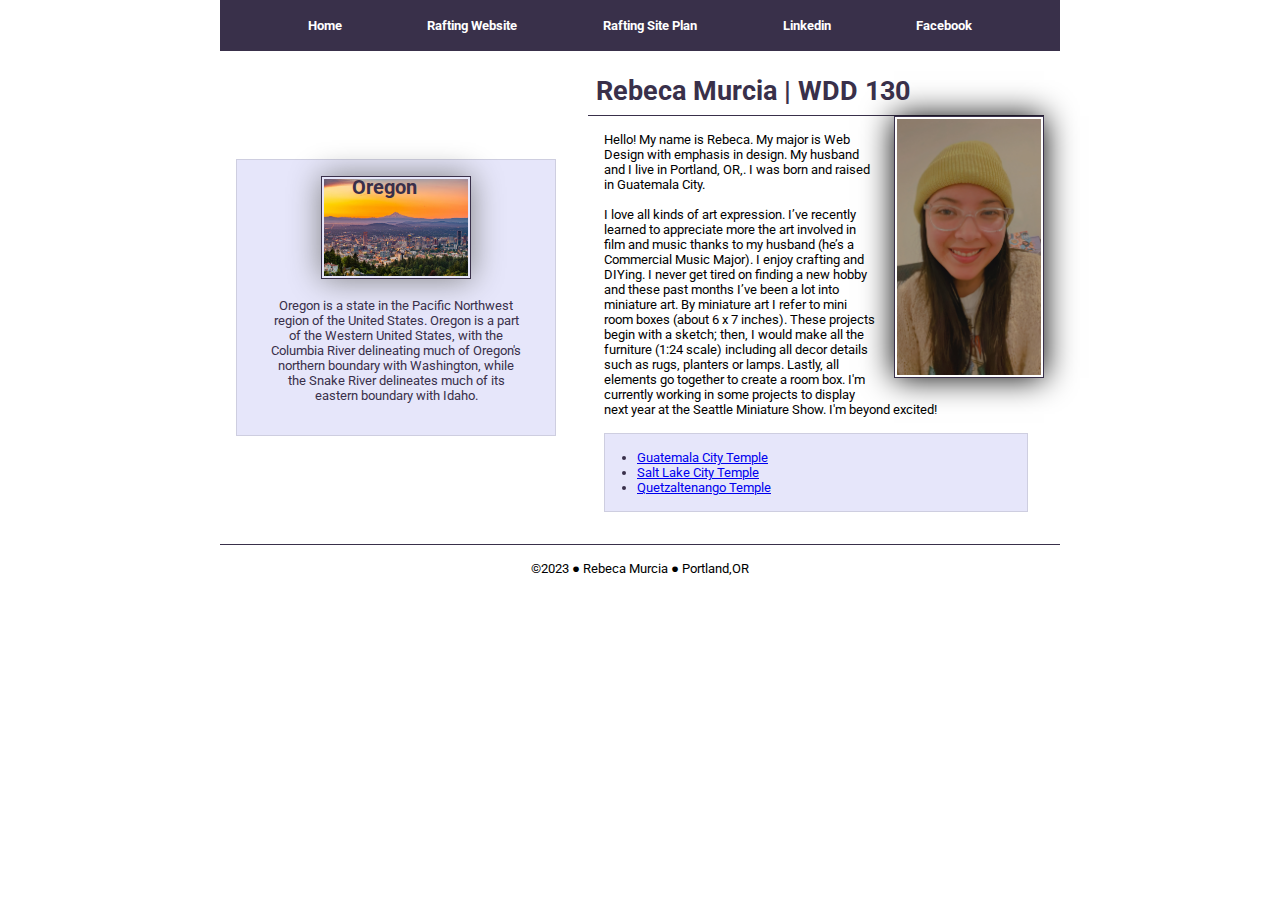
<file: index.html>
<!DOCTYPE html>
<html lang="en-US">
<head>
    <meta charset="UTF-8">
    <meta name="viewport" content="width=device-width, initial-scale=1.0">
    <title>Rebeca Murcia | WDD 130</title>
    <meta name="description" content="This page is about Rebeca Murcia, her learning journey with wdd130 and her interests.">
    <meta name="author" content="Rebeca Murcia">
    <link rel="stylesheet" href="styles/styles.css">
    <link href="https://fonts.googleapis.com/css?family=Roboto" rel="stylesheet">
</head>
<body>
    <header>
        <nav> 
            <a href="#">Home</a>
            <a href="wwr/"> Rafting Website</a>
            <a href="wwr/site-plan-rafting.html">Rafting Site Plan</a>
            <a href="https://www.linkedin.com/in/marebecalopez/">Linkedin</a>
            <a href="https://www.facebook.com/rebeca.lopez.93">Facebook</a>
        </nav>
    </header>
    <div class ="grid">
    <main>
        <h1>Rebeca Murcia | WDD 130</h1>
        <img src="images/profile.JPG" alt="Rebeca Murcia" width="200">
        <p>Hello! My name is Rebeca. My major is Web Design with emphasis in design. My husband and I live in Portland, OR,. I was born and raised in Guatemala City. <br><br> I love all kinds of art expression. I’ve recently learned to appreciate more the art involved in film and music thanks to my husband (he’s a Commercial Music Major). 
            I enjoy crafting and DIYing. I never get tired on finding a new hobby and these past months I’ve been a lot into miniature art. By miniature art I refer to mini room boxes (about 6 x 7 inches). These projects begin with a sketch; then, I would make all the furniture (1:24 scale) including all decor details such as rugs, planters or lamps. Lastly, all elements go together to create a room box. I'm currently working in some projects to display next year at the Seattle Miniature Show. I'm beyond excited! </p>
    <ul class="box indent"> 
        <li><a href="https://www.churchofjesuschrist.org/temples/details/guatemala-city-guatemala-temple?lang=eng" target="_blank">Guatemala City Temple</a></li>          
        <li><a href="https://www.churchofjesuschrist.org/temples/details/salt-lake-temple?lang=eng" target="_blank">Salt Lake City Temple</a></li>    
        <li><a href="https://www.churchofjesuschrist.org/temples/details/quetzaltenango-guatemala-temple?lang=eng" target="_blank">Quetzaltenango Temple</a></li>    
    </ul>
        </main>
    <aside class="box">
        <h2>Oregon</h2>
        <img src="images/oregon.jpg" alt="Oregon State">
        <p>Oregon is a state in the Pacific Northwest region of the United States. Oregon is a part of the Western United States, with the Columbia River delineating much of Oregon's northern boundary with Washington, while the Snake River delineates much of its eastern boundary with Idaho. </p>
    </aside>
    </div>
    <footer>
        <P>©2023 ● Rebeca Murcia ● Portland,OR</P>
    </footer>
    
</body>
<!-- 11/25/2023 -->
</html>
</file>
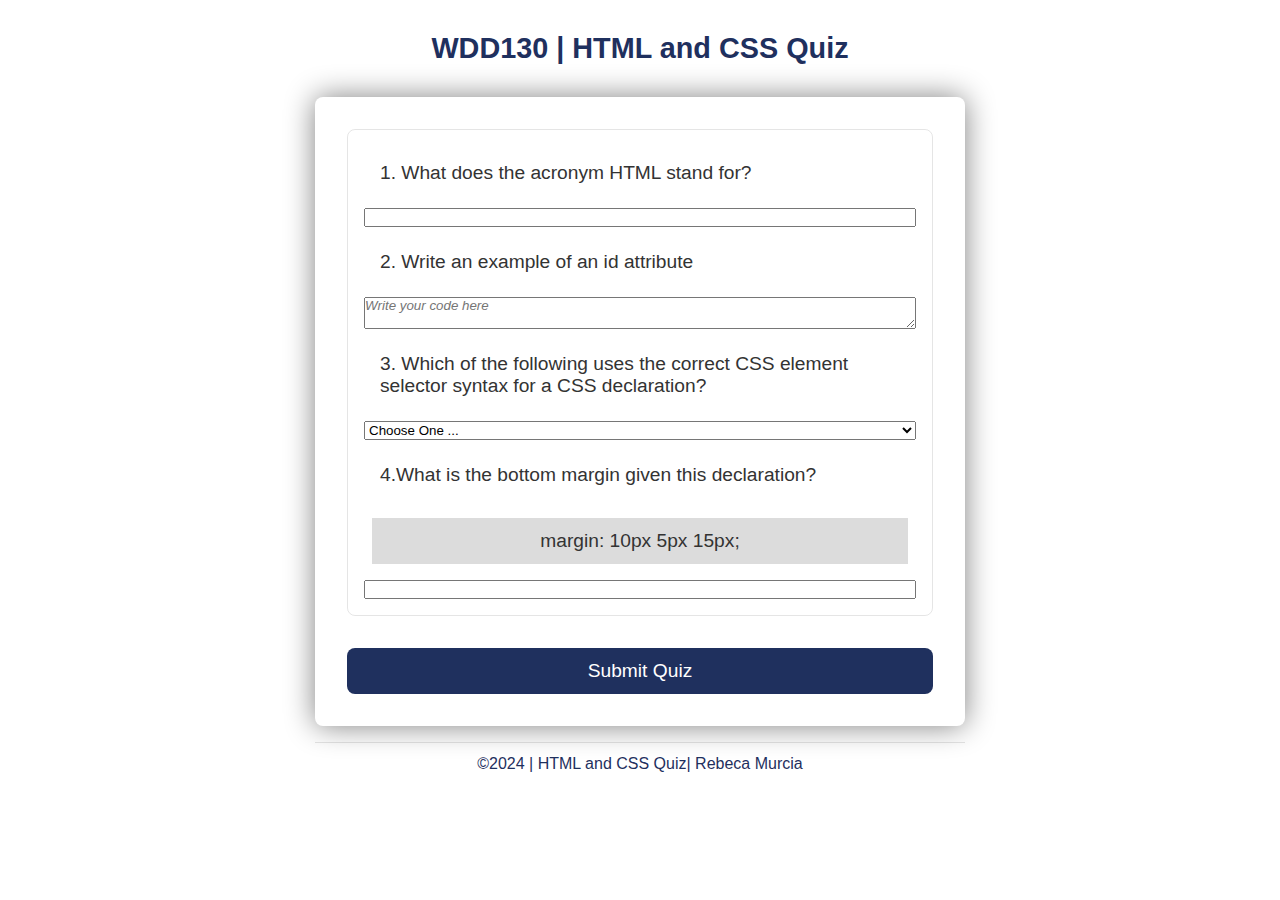
<file: quiz.html>
<!DOCTYPE html>
<html lang="en">
<head>
    <meta charset="UTF-8">
    <meta name="viewport" content="width=device-width, initial-scale=1.0">
    <title>WDD130 | HTML and CSS Quiz</title>
    <meta name="description" content="Quiz to test knowledge of HTML and CSS">
    <meta name="author" content="Rebeca Murcia">
    <link rel="stylesheet" href="styles/quiz.css">
    <link href="https://fonts.googleapis.com/css?family=Roboto" rel="stylesheet">
</head>
<body>
    <header> 
        <h1>WDD130 | HTML and CSS Quiz</h1>
    </header>
    <main>
        <form> 
            <fieldset>
            <label for="q1">1. What does the acronym HTML stand for? </label> 
            <input type="text" id="q1" name="q1">
            <label for="q2">2. Write an example of an id attribute</label>
            <textarea id="q2" name="q2" rows="2" placeholder="Write your code here"></textarea>
            <label for="q3">3. Which of the following uses the correct CSS element selector syntax for a CSS declaration?</label>
            <select id="q3" name="q3">
                <option value="selected disable">Choose One ...</option>
                <option value="wrongAnswer1">image { padding:1em; border: 1px solid black; } </option>
                <option value="rightAsnwer">img { padding: 1em; border: 1px solid black; }</option>
                <option value="wrongAnswer2">pic { padding: 1em, border, 1px, } </option>
            </select>
            <label for="q4">4.What is the bottom margin given this declaration?</label>
            <figure>margin: 10px 5px 15px;</figure>
            <input type="number" id="q4" name="q4" min="1" max="20" >
            </fieldset>
            <button type="submit">Submit Quiz</button>
        </form>
    </main>
    <footer>
        <p>©2024 | HTML and CSS Quiz| Rebeca Murcia </p>
    </footer>
</body>
</html>
</file>
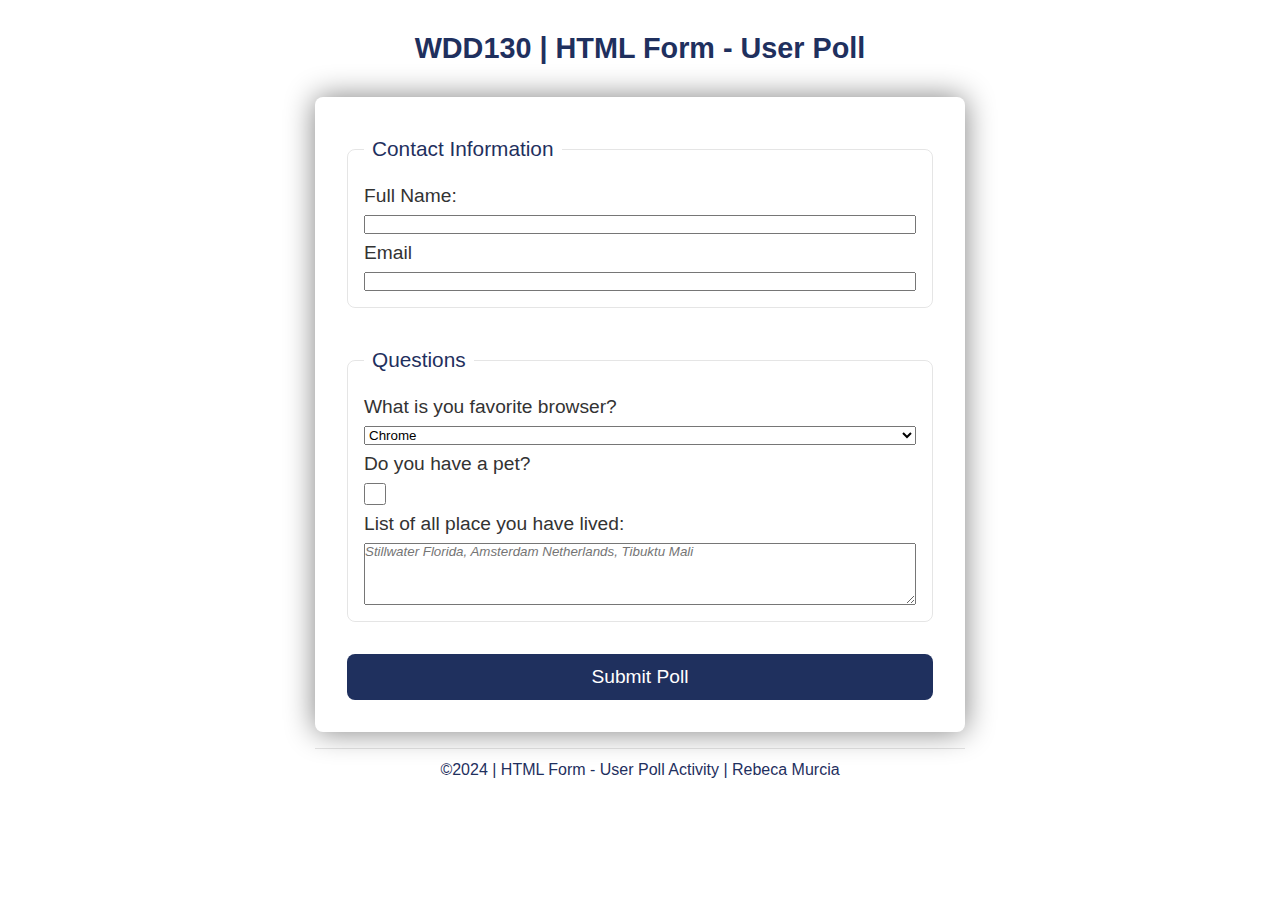
<file: week05/poll-form.html>
<!DOCTYPE html>
<html lang="en">
<head>
    <meta charset="UTF-8">
    <meta name="viewport" content="width=device-width, initial-scale=1.0">
    <title>WDD130 | HTML Form  - User Poll</title>
    <link rel="stylesheet" href="styles/poll-form.css">
    <link href="https://fonts.googleapis.com/css2?family=OpenSans" rel="stylesheet">
</head>
<body>
    <header> 
        <h1>WDD130 | HTML Form - User Poll</h1>
    </header>
    <main>
        <form> 
            <fieldset>
                <legend>Contact Information</legend>
            <label for="fullname">Full Name:</label> 
            <input type="text" id="fullname" name="fullname">
            <label for="email">Email</label>
            <input type="email" id="useremail" name="useremail">
            </fieldset>
            <fieldset>
                <legend>Questions</legend>
                <label for="browser">What is you favorite browser?</label>
                <select id="'browser" name="'browser">
                    <option value="chrome">Chrome</option>
                    <option value="firefox">Firefox</option>
                    <option value="safari">Safari</option>
                    <option value="edge">Edge</option>
                    <option value="brave">Brave</option>
                    <option value="other">Other</option>
                </select>
                <label for="pet">Do you have a pet?</label>
                <input type="checkbox" id="pet" name="pet">
                <label for="feedback">List of all place you have lived:</label>
                <textarea id="feedback" name="feedback" rows="4" placeholder="Stillwater Florida, Amsterdam Netherlands, Tibuktu Mali"></textarea>
            </fieldset>
            <button type="submit">Submit Poll</button>
        </form>
    </main>
    <footer>
        <p>©2024  | HTML Form - User Poll Activity | Rebeca Murcia </p>
    </footer>
</body>
</html>
</file>
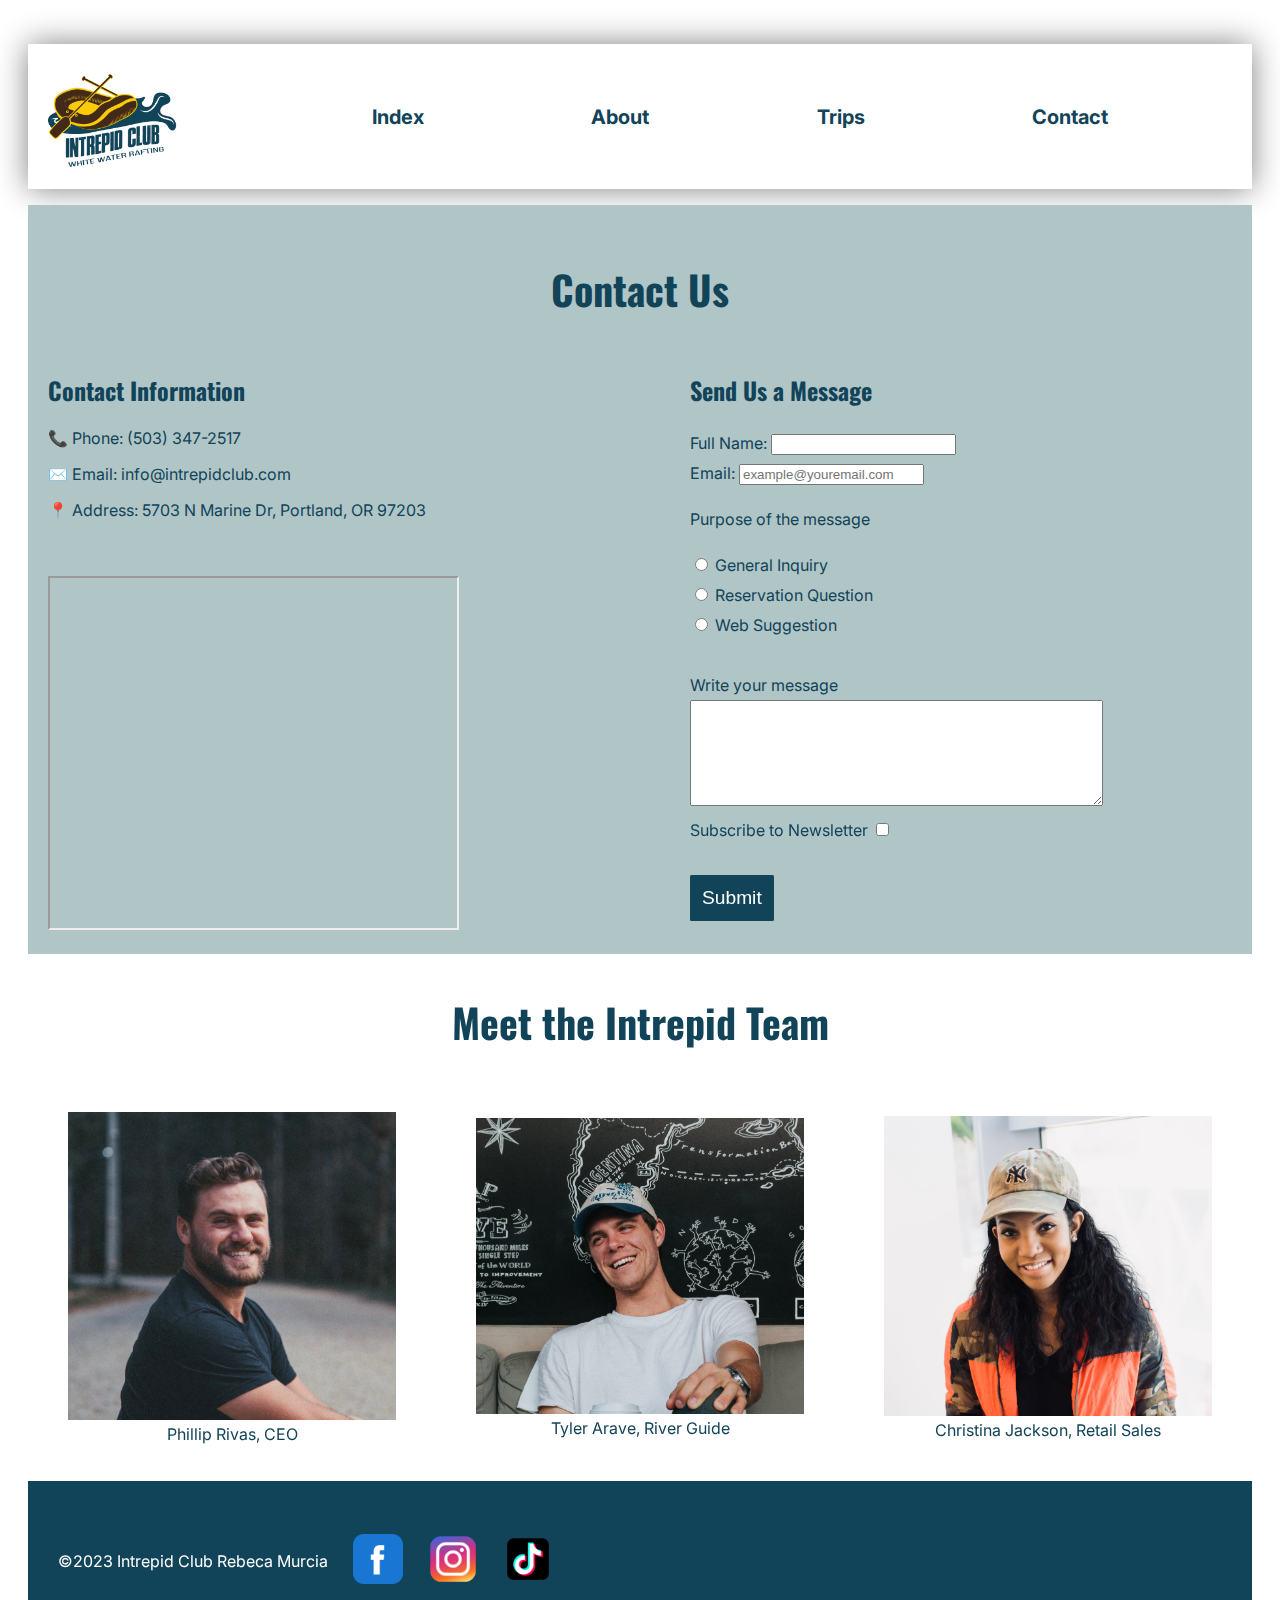
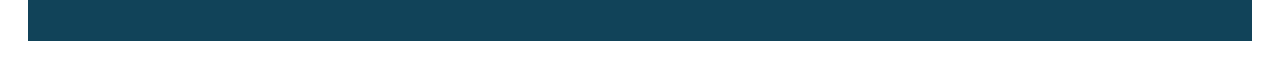
<file: wwr/contact.html>
<!DOCTYPE html>
<html lang="en-US">
<head>
    <meta charset="UTF-8">
    <meta name="viewport" content="width=device-width>, initial-scale=1.0">
    <title>Intrepid Club Contact</title>
    <meta name="description" content="Contact information about water rafting agency Intrepid Club">
    <meta name="author" content="Rebeca Murcia">
    <link href="https://fonts.googleapis.com/css2?family=Inter&family=Oswald&display=swap" rel="stylesheet">
     <link rel="stylesheet" href="styles/rafting.css">
     

</head>
<body>
    <header>
        <img src="images/logo.png" alt="Intrepid Club Logo">
        <nav>
        <ul class="navigation">
            <li><a href="index.html">Index</a></li>
            <li><a href="../wwr/about.html">About</a></li>
            <li><a href="../wwr/trips.html">Trips</a></li>
            <li><a href="../wwr/contact.html">Contact</a></li>
        </ul>
        </nav>
    </header>

    <main>

           
        <section class="contact">
            
            <div class="container">
                <div class="river">
                <h2>Contact Us </h2> 
                </div> 
                <div class="contact-wrapper">  
                <div class="info">
                    <h2>Contact Information</h2>      
                <p>📞 Phone:  (503) 347-2517</p>
                <p>✉️  Email:  info@intrepidclub.com</p>
                <p>📍 Address:  5703 N Marine Dr, Portland, OR 97203</p><br><br>
                <div class="map">
                    <iframe src="https://www.google.com/maps/embed?pb=!1m14!1m12!1m3!1d8301.637693570612!2d-122.73251184653911!3d45.62241387218024!2m3!1f0!2f0!3f0!3m2!1i1024!2i768!4f13.1!5e0!3m2!1sen!2sus!4v1702343047004!5m2!1sen!2sus"></iframe>
                </div>
                </div>
        
             <div class="contact-form">
                <h2 class="river">Send Us a Message</h2>
                <form> 
                    <label for="name">Full Name:</label> 
                    <input type="text" id="name" name="name"><br>
                    <label for="email">Email:</label>
                    <input type="text" id="email" name="email" placeholder="example@youremail.com"><br>
                    <p>Purpose of the message</p>
                    <input type="radio" id="genInq" name="purpose" value="General Inquiry">
                    <label for="genInq">General Inquiry</label><br>
                    <input type="radio" id="resQuest" name="purpose" value="Reservation Question">
                    <label for="resQuest">Reservation Question</label><br>
                    <input type="radio" id="webSuggs" name="purpose" value="Web Suggestion">
                    <label for="webSuggs">Web Suggestion</label><br><br>
                    <label for="message">Write your message</label>
                    <textarea id="message" name="message" rows="3"></textarea><br>
                    <label for="subscribe">Subscribe to Newsletter</label>
                    <input type="checkbox" id="subscribe" name="subscribe"><br><br>
                    <button type="submit" class="button">Submit</button>
                </form>
                </div>
                </div>
            </div>
        </section>

<section class="team-container">
        <div>
            <h2 class="team-header">Meet the Intrepid Team</h2>
        </div>
        <div class="team">
            <figure class="employee-figure">
                <img src="images/phillip.jpg" 
                alt="Phillip Rivas">
                <figcaption>Phillip Rivas, CEO</figcaption>
                </figure>
                <figure class="employee-figure">
                <img src="images/tyler.jpg" alt="Tyler Arave">
                <figcaption>Tyler Arave, River Guide</figcaption>
                </figure>
                <figure class="employee-figure">
                <img src="images/christina.jpg" alt="christina Jackson">
                <figcaption>Christina Jackson, Retail Sales</figcaption>
                </figure>
        </div>
    </section>
    </main>

    <footer>
        <p>©2023  Intrepid Club   Rebeca Murcia</p>

        <a href="https://facebook.com">
            <img src="images/facebook.png" alt="Facebook logo">
        </a>
        <a href="https://instagram.com">
            <img src="images/instagram.png" alt="Instagram logo">
        </a>
        <a href="https://tiktok.com">
            <img src="images/tiktok.png" alt="TikTok logo">
        </a>


    </footer>
</body>
</html>
</file>
<file: styles/styles.css>
* {
    margin: 0;
    padding: 0;
    box-sizing: border-box;
}
body {
    font-size: 10pt;
    font-family: Roboto, Arial, sans-serif;
}
nav {
    background-color:  #39304A;
    padding: 10px;
    display: flex;
    justify-content:space-evenly;
    align-items:center;
}
nav a {
    color: white;
    font-weight: bold;
    display: block;
    padding: 0.5rem;
    text-decoration:none;
    font-weight: 700;
}
h1 {
    color:  #39304A;
    padding:.5rem;
    border-bottom: 1px solid  #39304A;
}
img {
    width: 150px;
    height: auto;
    border: 1px solid  #39304A;
    padding: 2px;
    box-shadow: 0 0 30px gray;
}
p {
    padding: 10px;
    margin: 1rem; 
}

aside {
    width: 20em;
    text-align: center;
    position: relative;
}
aside img {
    width:150px;
    height:auto;
}
aside h2 {
    position: absolute;
    top: 15px;
    left: 115px;
}
main img {
    width: 150px;
    height: auto;
    border:1px solid  #39304A;
    padding: 2px;
    box-shadow: 0 0 30px;
    float: right;
    margin: 0 0 1rem 1rem;
}
p {padding: 0;}
footer {
    margin-top: 15px;
    border-top: 1px solid #39304A;;
    text-align:center;
}
/* Class Selectors */
.box {
    margin: 1rem;
    border: 1px solid rgba(0, 0, 0, .1);
    padding: 1rem;
    background-color: lavender;
    color: #39304A;
}
.indent {
    padding-left: 2rem;
}
header, .grid, footer {
    max-width:840px;
    margin:0 auto;
}
.grid {
    display:grid;
    align-items:center;
}
main {
    grid-column: 2/3;
    margin: 1rem;
}
aside {
    width: 20rem;
    position:relative;
    grid-column:1/2;
    grid-row: 1/2;
}
</file>
<file: styles/quiz.css>
@import url("https://fonts.googleapis.com/css?family=Roboto");
* {
    margin: 0;
    padding: 0;
    box-sizing:border-box;
}
body {
    font-family: Open Sans, sans-serif;
    font-size: 1.2em;
    color:#333;
    background: #fff;
}
header {
    margin:0 auto;
    width:650px;
}
h1 {
    margin:2rem;
    font-size:1.5em;
    font-weight: bold;
    color:#1F305E;
    text-align: center;
}
form {
    width:650px;
    margin:0 auto;
    padding:1rem;
    box-shadow: 0 0 30px gray;
    border-radius: 0.5rem;
    background-color: white;
    display:grid;
}
fieldset {
    display: grid;
    grid-gap: .5rem;
    margin:1rem;
    border:1px solid rgba(0, 0, 0, 0.1);
    border-radius: 0.5rem;
    padding:1rem;
}
legend {
    padding:0.5rem;
    color:#1F305E;
    font-size: 1.3rem;
}
label, input, button, textarea {
    font-family: Arial, Helvetica, sans-serif;
}
label{
    padding: 1rem;
}
figure {
    margin:0.5rem;
    padding: 0.75rem;
    background-color: rgb(220, 220, 220);
    text-align: center;
}
textarea {
    font-style: italic;
}
button {
    margin:1rem;
    background-color: #1F305E;
    color: white;
    border:none;
    border-radius: 0.5rem;
    padding: 0.75rem;
    font-size:1.2rem;  
}
button:hover {
    background-color: #808080;
}

footer {
    margin:1rem auto 0;
    width:650px;
    text-align: center;
    font-size:1rem;
    color: #1F305E;
    border-top: 1px solid rgba(0, 0, 0, 0.1);
    padding: 0.75rem;
}
</file>
<file: week05/styles/poll-form.css>
@import url("https://fonts.googleapis.com/css2?family=OpenSans");
* {
    margin: 0;
    padding: 0;
    box-sizing:border-box;
}
body {
    font-family: Open Sans, sans-serif;
    font-size: 1.2em;
    color:#333;
    background: #fff;
}
header {
    margin:0 auto;
    width:650px;
}
h1 {
    margin:2rem;
    font-size:1.5em;
    font-weight: bold;
    color:#1F305E;
    text-align: center;
}
form {
    width:650px;
    margin:0 auto;
    padding:1rem;
    box-shadow: 0 0 30px gray;
    border-radius: 0.5rem;
    background-color: white;
    display:grid;
}
fieldset {
    display: grid;
    grid-gap: .5rem;
    margin:1rem;
    border:1px solid rgba(0, 0, 0, 0.1);
    border-radius: 0.5rem;
    padding:1rem;
}
legend {
    padding:0.5rem;
    color:#1F305E;
    font-size: 1.3rem;
}
label, input, button, textarea {
    font-family: Arial, Helvetica, sans-serif;
}
textarea {
    font-style: italic;
}
button {
    margin:1rem;
    background-color: #1F305E;
    color: white;
    border:none;
    border-radius: 0.5rem;
    padding: 0.75rem;
    font-size:1.2rem;  
}
button:hover {
    background-color: #808080;
}
input[type="checkbox"] {
    width: 22px;
    height:22px;
    vertical-align: bottom;
}
footer {
    margin:1rem auto 0;
    width:650px;
    text-align: center;
    font-size:1rem;
    color: #1F305E;
    border-top: 1px solid rgba(0, 0, 0, 0.1);
    padding: 0.75rem;
}
</file>
<file: wwr/styles/rafting.css>
/*@import url("https://fonts.googleapis.com/css2?family=Inter&family=Oswald");*/
:root {
    --primary-color:#114359;
    --secondary-color:#248FBC;
    --accent1-color:#b0c5c6;
    --accent2-color:#F9CB08;  
    
    --heading-font: "Oswald", sans-serif;
    --paragraph-font:"Inter", sans-serif;

    --nav-background-color: #114359;
    --nav-link-color: white;
    --nav-hover-color:#F9CB08;
    --nav-hover-background-color:#114359;

}

body {
    font-family: var(--paragraph-font);
    color: var( --primary-color);
    max-width: 2000px;
    padding: 20px;
}
h1, h2, h3, h4, h5, h6 {
    font-family: var(--heading-font);
    color: var(--primary-color);
}
header {
    margin:1rem auto;
    display: grid;
    grid-template-columns: 200px 1fr;
    align-items: center;
    padding: 20px 60px 20px 20px;
    background-color: white;
    box-shadow: 0 0 30px gray;
    max-width:3000px;

}
header img {
    display:block;
    width: 70%;
    height:auto;
}

h1 {
    font-size: 40px;    
}
.hero {
    position: relative;
}
.hero img {
    display: block;
    width:100%;
    height:auto;
}
.hero p {
    position: relative;
    font-size: 13pt;
    line-height: 1.6;
}
.hero div {
    position: absolute;
}
.hero article img {
    position:relative;
    float:right;
    width:350px;
    height:auto;

}
article {
    position: absolute;
    top:200px;
    background-color: rgba(255, 255, 255, 0.8);
    left: 0;
    right: 0;
    margin: 0 auto;
    width: 75%;
    padding: 40px; 
}
.navigation {
    display: flex;
    justify-content: space-around;
    align-items: center;
    font-size:15pt;
   
}
.navigation li {
   list-style: none;
}
.navigation a{
    color:var(--primary-color);
    text-decoration: none;
    font-size:15pt;
    font-weight: bold;
}

.navigation a:hover {
text-decoration: underline;
color:#F9CB08;
}

.history {
    margin: 1rem auto;
    background-color: var(--accent1-color);
    padding: 10px 30px;
    line-height: 1.6;
}
.history h2 {
    font-size: 40px;
    text-align: center;
    padding: 5px; 
}
.adventure{
    display:flex;
    justify-content: space-between;
    align-items: center;
}
.adventure-title {
    font-size: 40px;
    text-align: center;
    padding: 5px;
}
.adventure-figure{
    margin: 10px;
    flex-basis: 20%;
    font-family: var(--paragraph-font);
    color:var(--primary-color);
}
.adventure img{
    width: 100%; 
} 
footer{
    margin-top: 15px;
    background-color: #114359;
    text-align:right;
    max-width:3000px;
    height:100px;
    display:flex;
    padding: 30px; 
    color:white;
    align-items: center;
}
footer img {
    width:50px;
    height: 50px;
    padding-left:25px; 
   
}

.team {
    display:flex;
    justify-content: space-between;
    align-items: center;
}
.employee-figure{
    background-color: white;
    margin: 10px;
    flex-basis: 40%;
    font-family: var(--paragraph-font);
    color:var(--primary-color);
}
.team img {
    width: 90%; 
}
.team-header {
    font-size: 40px;
    text-align: center;
    padding: 5px;
}
.river h2{
    text-align: center;
    font-size: 40px;
}
.contact {
    background-color: var(--accent1-color);
    min-height: 80vh;  
}
.container {
    max-width: 1300px;
    margin:0 auto;
    padding: 20px;
}
.contact-wrapper {
    display: grid;
    grid-template-columns: 10fr 10fr;
    grid-gap:100px;
}
iframe{
    width: 75%;
    height: 350px;
}
form {
    padding-top:.5px;
    line-height:30px;;
    color: var(--primary-color);
}
figure {
    margin:0.5rem;
    padding: 0.75rem;
    background-color: rgb(220, 220, 220);
    text-align: center;
}
textarea {
    width: 75%;
    height:100px;
}

.button {
    background-color:var(--nav-background-color);
    color: white;
    border:none;
    border-radius: 0.1rem;
    padding: 0.75rem;
    font-size:1.2rem;  
    text-decoration: none;
}
.button:hover {
    background-color: #F9CB08;
    color:#114359
}

.card-container {
    display: flex;
    justify-content: center;
    flex-wrap: wrap;
    margin-top: 100px;
}
.card {
    width:325px;
    overflow: hidden;
    box-shadow: 0 0 30px gray;
    margin: 20px;
}
.card img{
    width:100%;
    height: auto;
}
.card-content {
    padding:16px;
    line-height: 1.6;
}
table {
    font-family: var(--paragraph-font);
    color: var(--primary-color);
    font-size: 16pt;
    border-collapse: collapse;
    width: 100%;
  }
  
  td, th {
    border-top: 1px solid var(--accent1-color);
    text-align: left;
    padding: 20px;
  }
  
  tr:nth-child(even) {
    background-color: var(--accent1-color);
  }
 
  .home {
    background: url(../images/image5.jpg) no-repeat;
    background-size: cover;
    background-position: center;
    height: 60vh;
  }
  .home-container{
    display: grid;
    grid-template-columns: 1fr 1fr;
    height: 95vh;
    padding:3rem; 
  }
  .column-left {
    display: flex;
    flex-direction: column;
    align-items: flex-start;
    padding: 0rem 2rem;
    background-color: rgba(255, 255, 255, 0.6);
  }
  .benefit {
    display:grid;
    grid-template-columns: 2fr 2fr;
    grid-template-rows: 10px;
    height: 45vh;
    padding:4rem; 
  }
.gallery img{
width:70%;
float:right;
display:inline-grid;
}
.newsletter{
    background-color: #b0c5c6;
    text-align: center;
    padding: 30px;
    font-size: 12pt;
}
.newsletter input[type=text] {
    width:50%;
    padding: 12px 20px;
    display:inline-block;
    border:0px;

}
</file>
